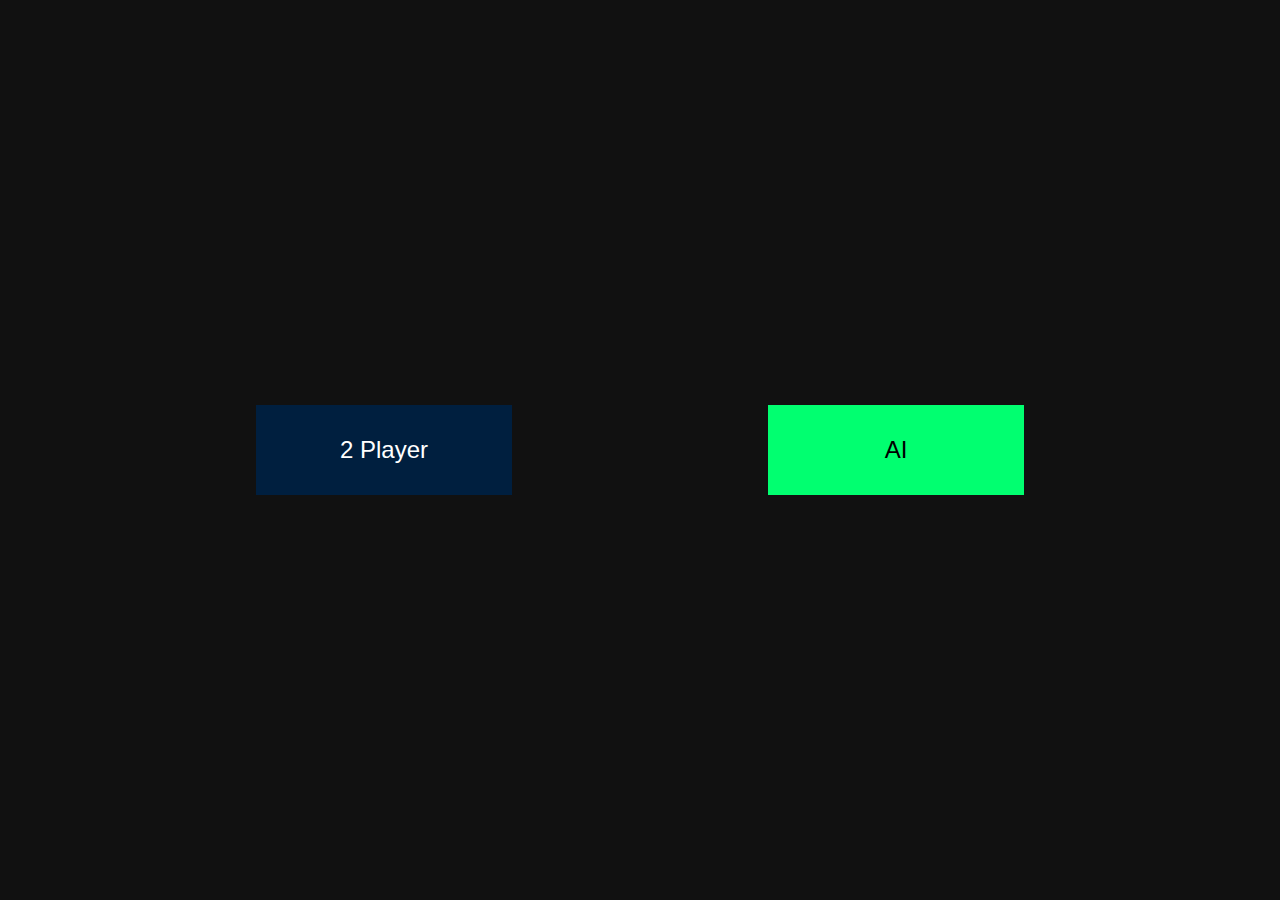
<file: index.html>
<!DOCTYPE html>
<html lang="en">

<head>
    <meta charset="UTF-8">
    <meta http-equiv="X-UA-Compatible" content="IE=edge">
    <meta name="viewport" content="width=device-width, initial-scale=1.0">
    <title>Tic Tac Toe</title>
    <link rel="stylesheet" href="./styles/styles.css">
</head>

<body>
    <div class="main-screen">
        <div class="options"><a id="TP" href="./2P.html">2 Player</a>
            <a id="AI" href="./AI.html">AI</a>
        </div>
    </div>


</body>

</html>
</file>
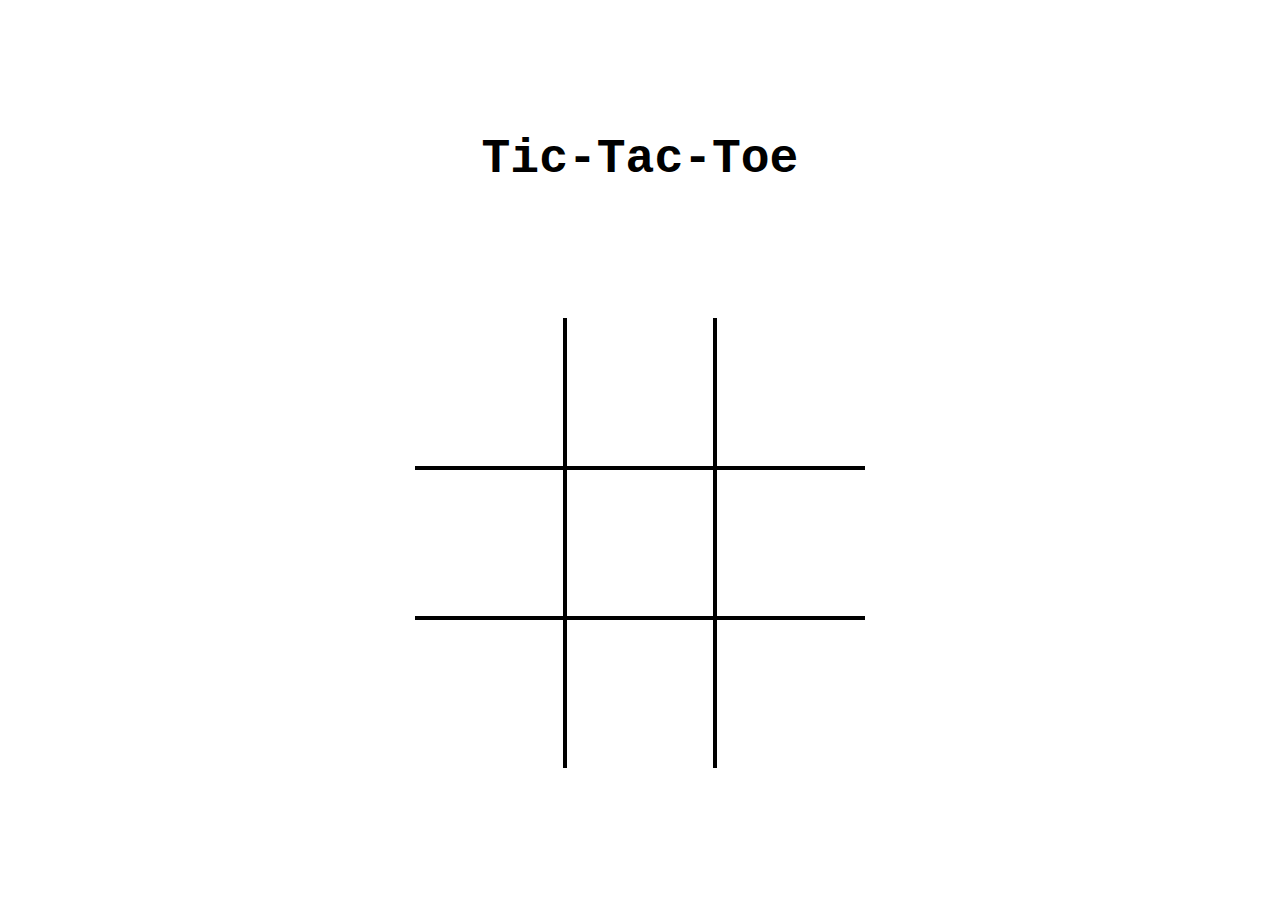
<file: 2P.html>
<!DOCTYPE html>
<html lang="en">

<head>
    <meta charset="UTF-8">
    <meta http-equiv="X-UA-Compatible" content="IE=edge">
    <meta name="viewport" content="width=device-width, initial-scale=1.0">
    <title>Tic Tac Toe</title>
    <link rel="stylesheet" href="./styles/styles.css">
    <script src="./app.js" defer></script>
</head>

<body>
    <div class="container">
        <h1 class="title">Tic-Tac-Toe</h1>
        <div class="board x">
            <div class="cell cell-1"></div>
            <div class="cell cell-2"></div>
            <div class="cell cell-3"></div>
            <div class="cell cell-4"></div>
            <div class="cell cell-5"></div>
            <div class="cell cell-6"></div>
            <div class="cell cell-7"></div>
            <div class="cell cell-8"></div>
            <div class="cell cell-9"></div>
        </div>
    </div>
    <div id="result-message" class="">
        <h1 id="message">X Wins!</h1><button class="btn">Restart</button>
    </div>
</body>

</html>
</file>
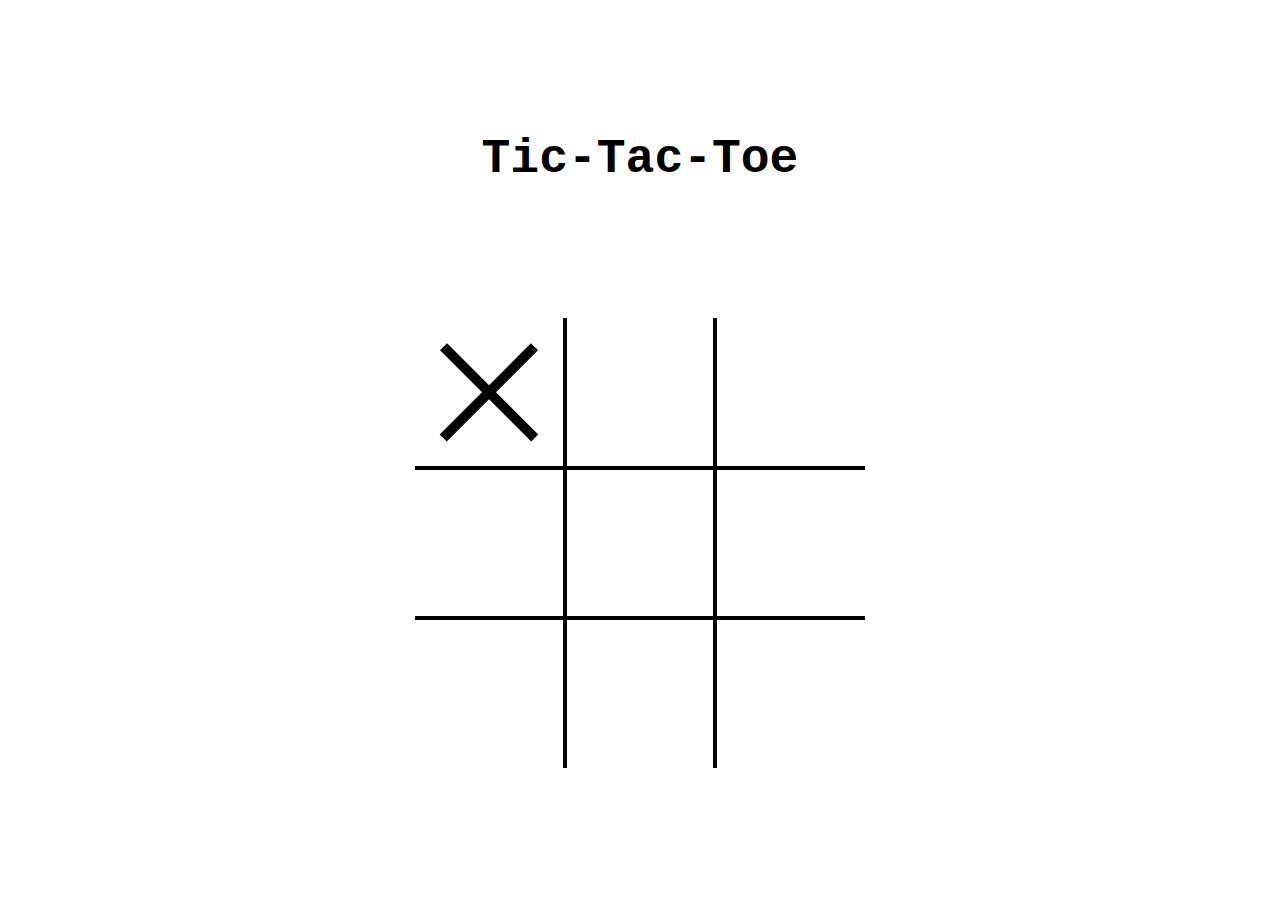
<file: AI.html>
<!DOCTYPE html>
<html lang="en">

<head>
    <meta charset="UTF-8">
    <meta http-equiv="X-UA-Compatible" content="IE=edge">
    <meta name="viewport" content="width=device-width, initial-scale=1.0">
    <title>Tic Tac Toe</title>
    <link rel="stylesheet" href="./styles/styles.css">
    <script src="./minimax.js" defer></script>
</head>

<body>
    <div class="container">
        <h1 class="title">Tic-Tac-Toe</h1>
        <div class="board x">
            <div class="cell cell-1"></div>
            <div class="cell cell-2"></div>
            <div class="cell cell-3"></div>
            <div class="cell cell-4"></div>
            <div class="cell cell-5"></div>
            <div class="cell cell-6"></div>
            <div class="cell cell-7"></div>
            <div class="cell cell-8"></div>
            <div class="cell cell-9"></div>
        </div>
    </div>
    <div id="result-message" class="">
        <h1 id="message">X Wins!</h1><button class="btn">Restart</button>
    </div>
</body>

</html>
</file>
<file: styles/styles.css>
*, *::after, *::before {
    box-sizing: border-box;
    margin: 0;
}

:root {
    --board-size: 50vh;
    --cell-size: calc(var(--board-size)/(3));
    --border-size: calc(var(--cell-size)/60);
    --mark-width: calc(var(--cell-size)/15);
    --mark-height: calc(var(--cell-size)/1.4);
}

.container {
    display: flex;
    flex-direction: column;
    justify-content: space-evenly;
    align-items: center;
    width: 100vw;
    height: 100vh;
}

.title {
    text-align: center;
    font-size: 3rem;
    font-family: 'Courier New', Courier, monospace;
}

.board {
    width: var(--board-size);
    height: var(--board-size);
    display: grid;
    justify-content: center;
    justify-items: center;
    align-items: center;
    align-content: center;
    grid-template-rows: 1fr 1fr 1fr;
    grid-template-columns: 1fr 1fr 1fr;
}

.cell {
    width: var(--cell-size);
    height: var(--cell-size);
    background-color: white;
    border: var(--border-size) solid black;
    display: flex;
    justify-content: center;
    align-items: center;
    position: relative;
    cursor: pointer;
}

.cell.x, .cell.circle {
    cursor: not-allowed;
}

.cell:first-child, .cell:nth-child(2), .cell:nth-child(3) {
    border-top: none;
}

.cell:nth-child(3n+1) {
    border-left: none;
}

.cell:nth-child(3n + 3) {
    border-right: none;
}

.cell:nth-child(7), .cell:nth-child(8), .cell:nth-child(9) {
    border-bottom: none;
}

.board.x .cell:not(.x):not(.circle):hover::before, .board.x .cell:not(.x):not(.circle):hover::after, .cell.x::before, .cell.x::after {
    content: '';
    position: absolute;
    width: var(--mark-width);
    height: calc(var(--mark-height)*1.2);
    background-color: black;
}

.board.x .cell:not(.x):not(.circle):hover::before, .cell.x::before {
    transform: rotate(45deg);
}

.board.x .cell:not(.x):not(.circle):hover::after, .cell.x::after {
    transform: rotate(-45deg);
}

.board.x .cell:not(.x):not(.circle):hover::before, .board.x .cell:not(.x):not(.circle):hover::after {
    background-color: lightgray;
}

.board.circle .cell:not(.x):not(.circle):hover::before, .cell.circle::before {
    content: '';
    position: absolute;
    width: var(--mark-height);
    height: var(--mark-height);
    background-color: white;
    border-radius: 50%;
    border: var(--mark-width) solid black;
}

.board.circle .cell:not(.x):not(.circle):hover::before {
    border-color: lightgray;
}

#result-message {
    width: 100vw;
    height: 100vh;
    position: fixed;
    top: 0;
    left: 0;
    right: 0;
    bottom: 0;
    display: none;
    align-items: center;
    justify-content: center;
    flex-direction: column;
    background-color: rgba(0, 0, 0, 0.9);
}

#result-message.show {
    display: flex;
}

#result-message #message {
    font-size: 3rem;
    color: white;
    font-family: sans-serif;
}

#result-message .btn {
    border-radius: 5%;
    background-color: white;
    border: none;
    height: 7vh;
    width: 20vw;
    font-size: 2rem;
    margin: 100px;
}

#result-message .btn:hover {
    color: white;
    background-color: green;
}

.main-screen {
    width: 100vw;
    height: 100vh;
    background-color: #111111;
}

.options {
    position: absolute;
    top: 50%;
    left: 50%;
    transform: translate(-50%, -50%);
    display: flex;
}

#TP {
    display: inline-block;
    display: flex;
    justify-content: center;
    align-items: center;
    font-family: 'Arial';
    font-size: 1.5rem;
    padding: 5vh;
    margin: 10vw;
    width: 20vw;
    height: 10vh;
    background-color: #001f3f;
    color: white;
    text-decoration: none;
}

#AI {
    display: inline-block;
    display: flex;
    justify-content: center;
    align-items: center;
    font-family: 'Arial';
    font-size: 1.5rem;
    padding: 5vh;
    margin: 10vw;
    width: 20vw;
    height: 10vh;
    background-color: #01FF70;
    color: black;
    text-decoration: none;
}
</file>
